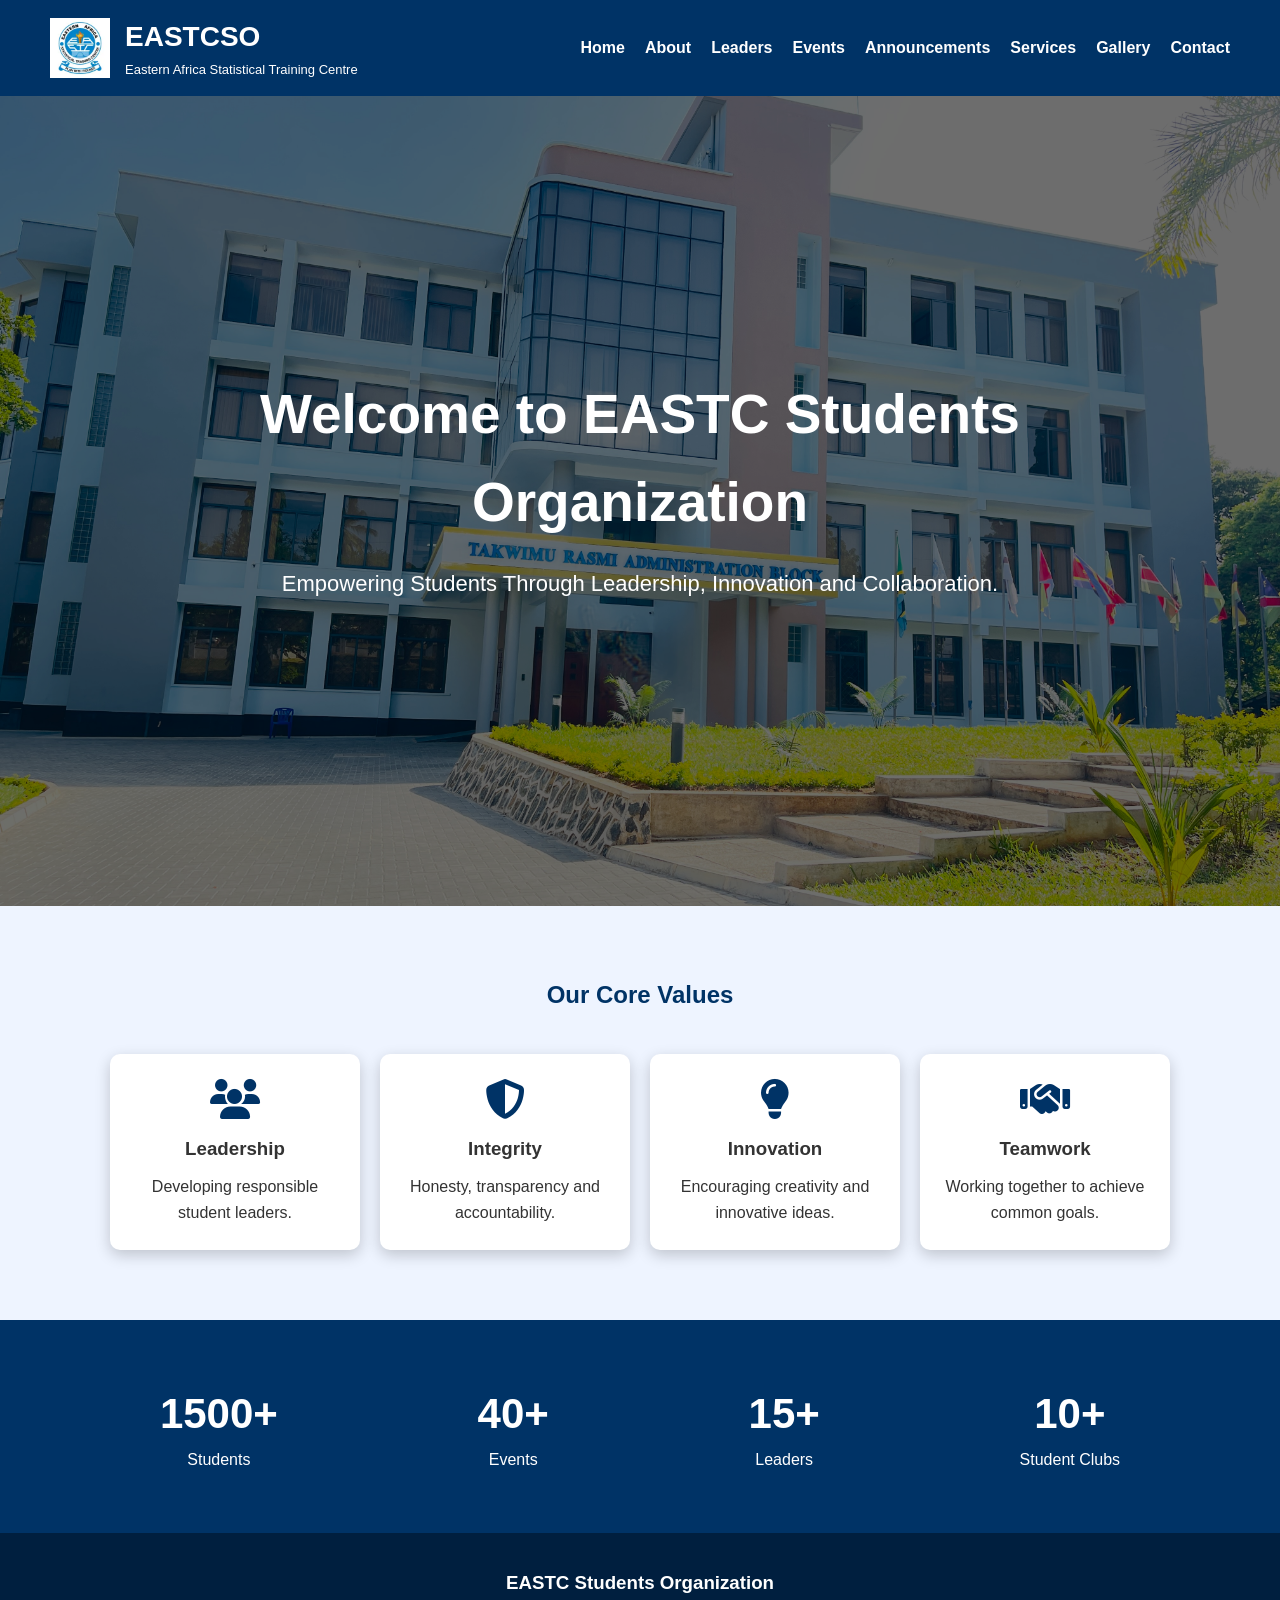
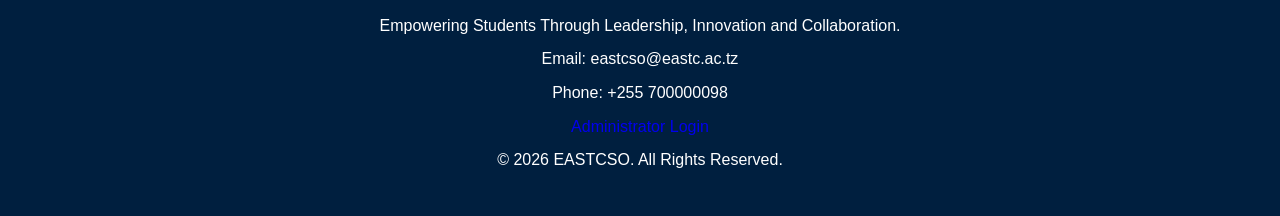
<file: index.html>
<!DOCTYPE html>
<html lang="en">
<head>

    <meta charset="UTF-8">
    <meta name="viewport" content="width=device-width, initial-scale=1.0">

    <title>EASTCSO | Home</title>

    <link rel="stylesheet" href="css/style.css">

    <link rel="stylesheet"
    href="https://cdnjs.cloudflare.com/ajax/libs/font-awesome/6.6.0/css/all.min.css">

</head>

<body>

<!--================== HEADER ==================-->

<header>

    <div class="logo">

        <img src="images/logo.webp" alt="EASTC Logo">

        <div class="logo-text">

            <h2>EASTCSO</h2>

            <p>Eastern Africa Statistical Training Centre</p>

        </div>

    </div>

    <nav>

        <ul>

        <li><a href="index.html">Home</a></li>

        <li><a href="about.html">About</a></li>

        <li><a href="leaders.html">Leaders</a></li>

        <li><a href="events.html">Events</a></li>

        <li><a href="announcements.html">Announcements</a></li>

        <li><a href="services.html">Services</a></li>

        <li><a href="gallery.html">Gallery</a></li>

        <li><a href="contact.html">Contact</a></li>

        </ul>

    </nav>

</header>

<!--================== HERO SECTION ==================-->

<section class="hero">

    <div class="overlay">

        <div class="hero-content">

            <h1>Welcome to EASTC Students Organization</h1>

            <p>

                Empowering Students Through Leadership,
                Innovation and Collaboration.

            </p>



        </div>

    </div>

</section>







<!--================== CORE VALUES ==================-->

<section class="values">

    <h2>Our Core Values</h2>

    <div class="value-container">

        <div class="card">

            <i class="fa-solid fa-users"></i>

            <h3>Leadership</h3>

            <p>Developing responsible student leaders.</p>

        </div>

        <div class="card">

            <i class="fa-solid fa-shield-halved"></i>

            <h3>Integrity</h3>

            <p>Honesty, transparency and accountability.</p>

        </div>

        <div class="card">

            <i class="fa-solid fa-lightbulb"></i>

            <h3>Innovation</h3>

            <p>Encouraging creativity and innovative ideas.</p>

        </div>

        <div class="card">

            <i class="fa-solid fa-handshake"></i>

            <h3>Teamwork</h3>

            <p>Working together to achieve common goals.</p>

        </div>

    </div>

</section>

<!--================== STATISTICS ==================-->

<section class="stats">

    <div class="stat">

        <h2>1500+</h2>

        <p>Students</p>

    </div>

    <div class="stat">

        <h2>40+</h2>

        <p>Events</p>

    </div>

    <div class="stat">

        <h2>15+</h2>

        <p>Leaders</p>

    </div>

    <div class="stat">

        <h2>10+</h2>

        <p>Student Clubs</p>

    </div>

</section>

<!--================== FOOTER ==================-->

<footer>

    <h3>EASTC Students Organization</h3>

    <p>

        Empowering Students Through Leadership,
        Innovation and Collaboration.

    </p>

    <p>

        Email:
        eastcso@eastc.ac.tz

    </p>

    <p>

        Phone:
        +255 700000098

    </p>

<p>

    <a href="login.html" class="admin-link">

        Administrator Login

    </a>

</p>

<p>

    &copy; 2026 EASTCSO.
    All Rights Reserved.

</p>

</footer>

</body>
</html>
</file>
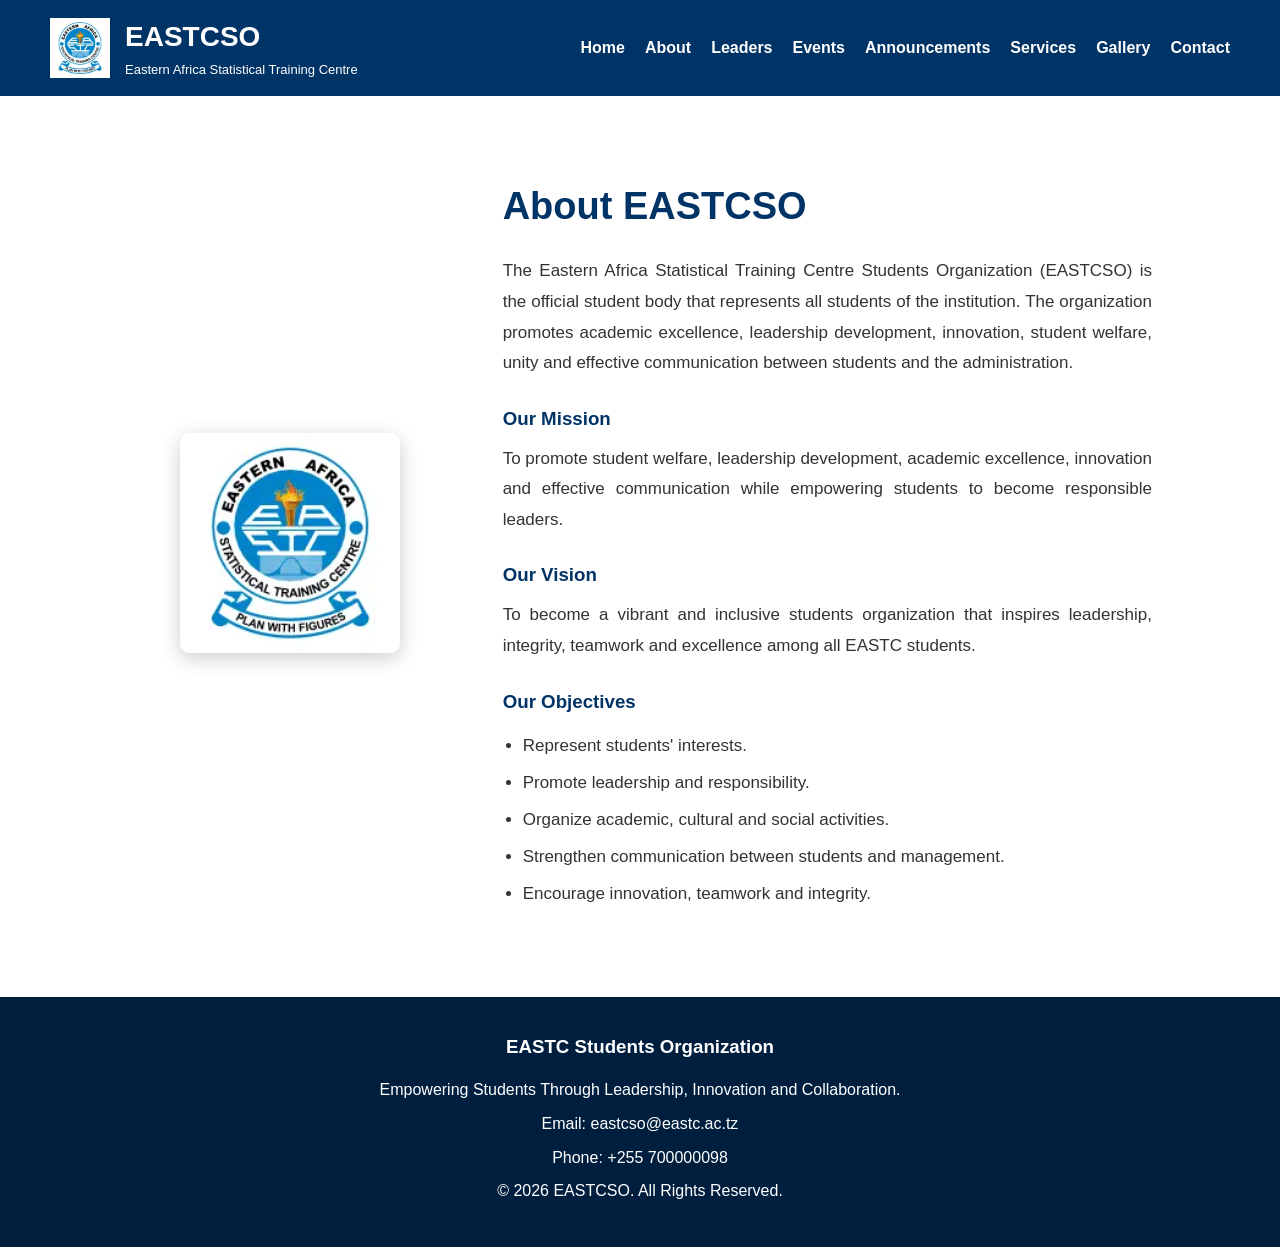
<file: about.html>
<!DOCTYPE html>
<html lang="en">
<head>

    <meta charset="UTF-8">
    <meta name="viewport" content="width=device-width, initial-scale=1.0">

    <title>EASTCSO | Home</title>

    <link rel="stylesheet" href="css/style.css">

    <link rel="stylesheet"
    href="https://cdnjs.cloudflare.com/ajax/libs/font-awesome/6.6.0/css/all.min.css">

<header>

    <div class="logo">

        <img src="images/logo.webp" alt="EASTC Logo">

        <div class="logo-text">

            <h2>EASTCSO</h2>

            <p>Eastern Africa Statistical Training Centre</p>

        </div>

    </div>

   

    <nav class="navbar">

        <ul>

            <li><a href="index.html">Home</a></li>

            <li><a href="about.html">About</a></li>

            <li><a href="leaders.html">Leaders</a></li>

            <li><a href="events.html">Events</a></li>

            <li><a href="announcements.html">Announcements</a></li>

            <li><a href="services.html">Services</a></li>

            <li><a href="gallery.html">Gallery</a></li>

            <li><a href="contact.html">Contact</a></li>

        </ul>

    </nav>

</header>


<!--================== ABOUT ==================-->



<section class="about" id="about">

    <div class="about-container">

        <div class="about-image">

            <img src="images/logo.webp" alt="EASTCSO Logo">

        </div>

        <div class="about-content">

            <h2>About EASTCSO</h2>

            <p>
                The Eastern Africa Statistical Training Centre Students Organization
                (EASTCSO) is the official student body that represents all students
                of the institution. The organization promotes academic excellence,
                leadership development, innovation, student welfare, unity and
                effective communication between students and the administration.
            </p>

            <h3>Our Mission</h3>

            <p>
                To promote student welfare, leadership development, academic
                excellence, innovation and effective communication while empowering
                students to become responsible leaders.
            </p>

            <h3>Our Vision</h3>

            <p>
                To become a vibrant and inclusive students organization that inspires
                leadership, integrity, teamwork and excellence among all EASTC
                students.
            </p>

            <h3>Our Objectives</h3>

            <ul>

                <li>Represent students' interests.</li>

                <li>Promote leadership and responsibility.</li>

                <li>Organize academic, cultural and social activities.</li>

                <li>Strengthen communication between students and management.</li>

                <li>Encourage innovation, teamwork and integrity.</li>

            </ul>

        </div>

    </div>

</section>






<!--================== FOOTER ==================-->

<footer>

    <h3>EASTC Students Organization</h3>

    <p>

        Empowering Students Through Leadership,
        Innovation and Collaboration.

    </p>

    <p>

        Email:
        eastcso@eastc.ac.tz

    </p>

    <p>

        Phone:
        +255 700000098

    </p>

    <p>

        &copy; 2026 EASTCSO.
        All Rights Reserved.

    </p>

</footer>

</body>
</html>
</file>
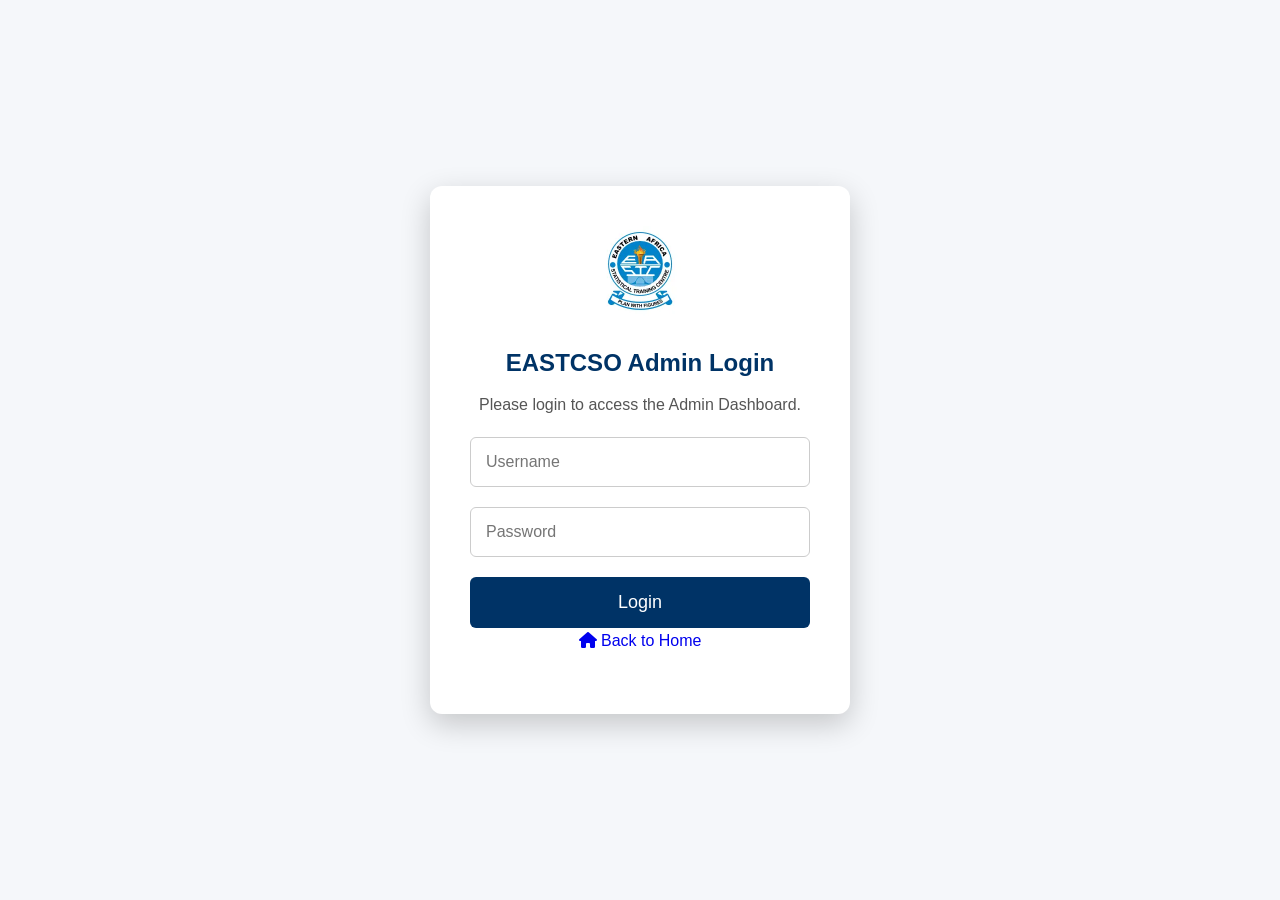
<file: admin.html>
<!DOCTYPE html>
<html lang="en">

<head>

    <meta charset="UTF-8">

    <meta name="viewport" content="width=device-width, initial-scale=1.0">

    <title>EASTCSO Admin Dashboard</title>

    <link rel="stylesheet" href="css/style.css">

    <link rel="stylesheet"
    href="https://cdnjs.cloudflare.com/ajax/libs/font-awesome/6.6.0/css/all.min.css">

</head>

<body>

<div class="admin-container">

    <!-- SIDEBAR -->

    <aside class="sidebar">

        <div class="admin-logo">

            <img src="images/logo.webp" alt="Logo">

            <h2>EASTCSO</h2>

            <p>Admin Dashboard</p>

        </div>

        <ul>

            <li>

                <a href="#" id="dashboardBtn">

                    <i class="fa-solid fa-house"></i>

                    Dashboard

                </a>

            </li>

            <li>

                <a href="#" id="eventsBtn">

                    <i class="fa-solid fa-calendar-days"></i>

                    Manage Events

                </a>

            </li>

            <li>

                <a href="#" id="announcementBtn">

                    <i class="fa-solid fa-bullhorn"></i>

                    Manage Announcements

                </a>

            </li>

            <li>

                <a href="index.html">

                    <i class="fa-solid fa-globe"></i>

                    View Website

                </a>

            </li>

            <li>

                <a href="login.html" id="logoutBtn">

                    <i class="fa-solid fa-right-from-bracket"></i>

                    Logout

                </a>

            </li>

        </ul>

    </aside>

    <!-- MAIN CONTENT -->

    <main class="admin-content">

        <!-- DASHBOARD -->

        <section id="dashboardSection">

            <h1>Welcome Administrator</h1>

            <p>

                Welcome to the EASTCSO Administration Panel.

            </p>

            <p>

                Use the menu on the left to manage Events and Announcements.

            </p>

        </section>

        <!-- EVENTS -->

        <section id="eventsSection" style="display:none;">

            <h2>Manage Events</h2>

            <form id="eventForm">

                <input
                    type="text"
                    id="eventTitle"
                    placeholder="Event Title"
                >

                <input
                    type="date"
                    id="eventDate"
                >

                <textarea
                    id="eventDescription"
                    placeholder="Event Description"
                ></textarea>

                <button type="submit">

                    Save Event

                </button>

            </form>

            <hr><br>

            <div id="eventList">

            </div>

        </section>

        <!-- ANNOUNCEMENTS -->
<section id="announcementSection" style="display:none;">

    <h2>Manage Announcements</h2>

    <form id="announcementForm">

        <input
            type="text"
            id="announcementTitle"
            placeholder="Announcement Title"
        >

        <input
            type="date"
            id="announcementDate"
        >

        <textarea
            id="announcementDescription"
            placeholder="Announcement"
        ></textarea>

        <button type="submit">

            Save Announcement

        </button>

    </form>

    <hr><br>

    <div id="announcementList"></div>

</section>

    </main>

</div>

<script src="js/scripts.js"></script>

</body>

</html>
</file>
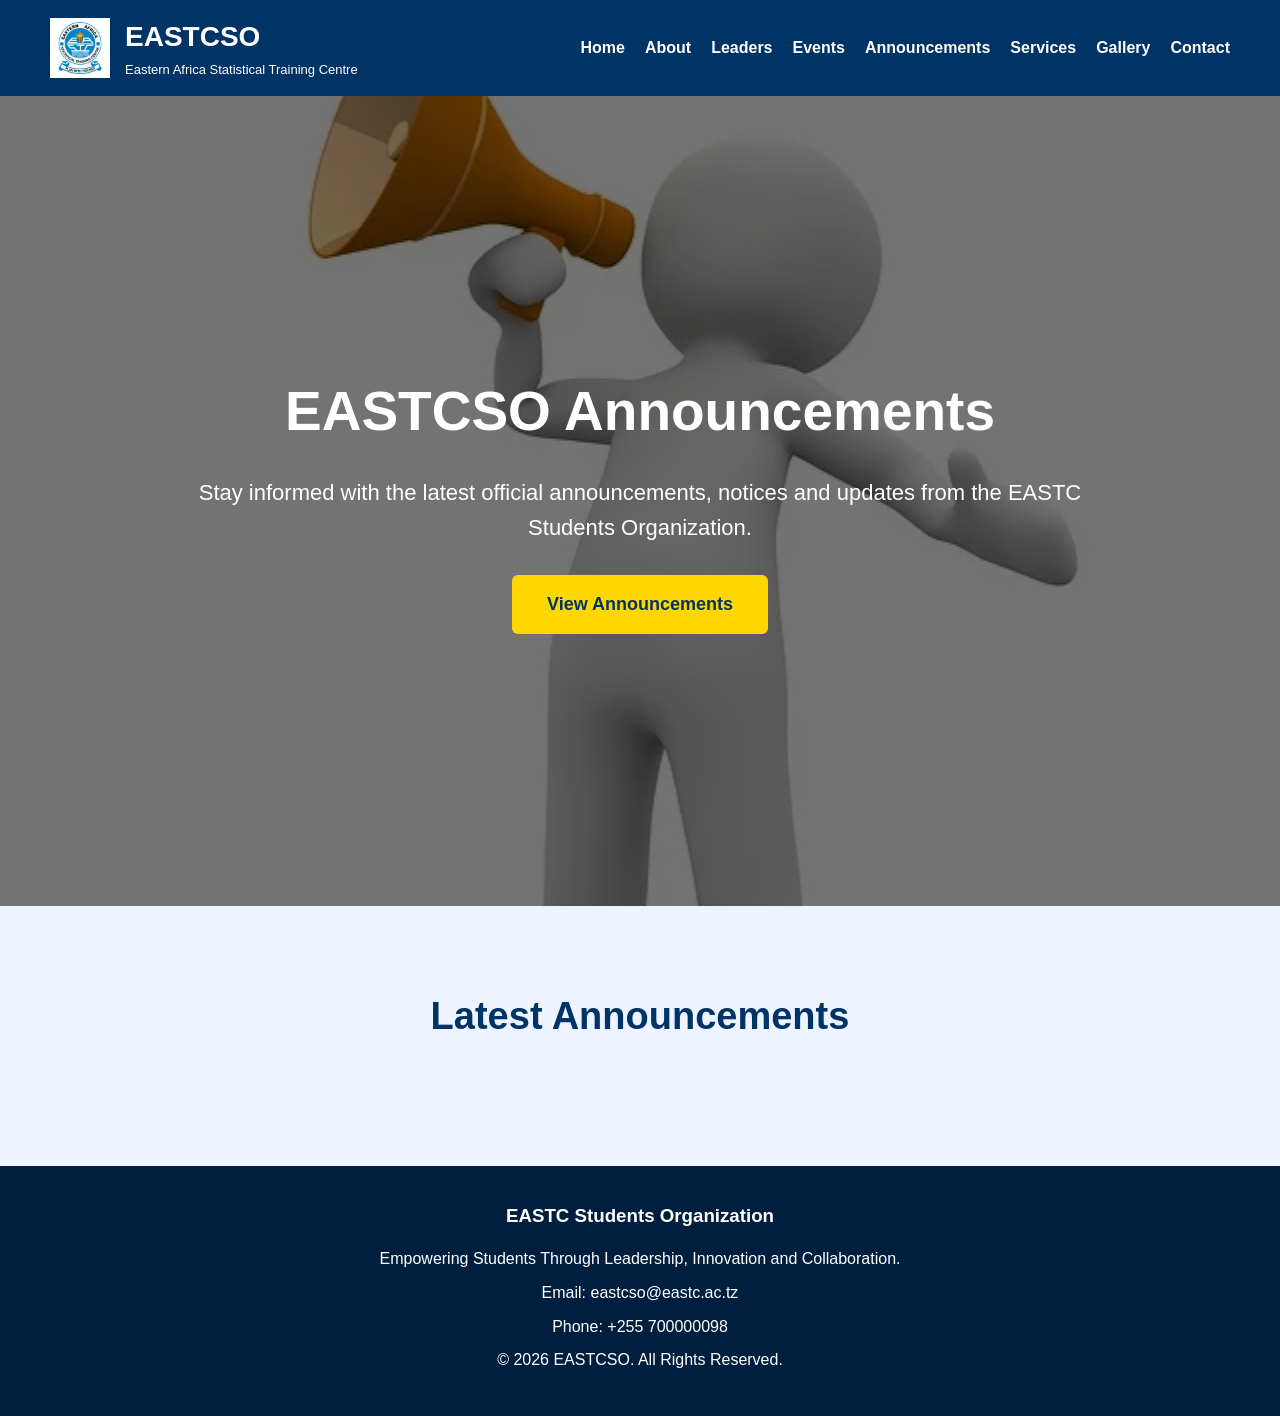
<file: announcements.html>
<!DOCTYPE html>
<html lang="en">
<head>

    <meta charset="UTF-8">
    <meta name="viewport" content="width=device-width, initial-scale=1.0">

    <title>EASTCSO | Home</title>

    <link rel="stylesheet" href="css/style.css">

    <link rel="stylesheet"
    href="https://cdnjs.cloudflare.com/ajax/libs/font-awesome/6.6.0/css/all.min.css">

</head>

<body>

<!--================== HEADER ==================-->

<header>

    <div class="logo">

        <img src="images/logo.webp" alt="EASTC Logo">

        <div class="logo-text">

            <h2>EASTCSO</h2>

            <p>Eastern Africa Statistical Training Centre</p>

        </div>

    </div>

    <nav>

        <ul>

            <li><a href="index.html">Home</a></li>

            <li><a href="about.html">About</a></li>

            <li><a href="leaders.html">Leaders</a></li>

            <li><a href="events.html">Events</a></li>

            <li><a href="announcements">Announcements</a></li>

            <li><a href="services.html">Services</a></li>

            <li><a href="gallery.html">Gallery</a></li>

            <li><a href="contact.html">Contact</a></li>

        </ul>

    </nav>

</header>

<!--================== HERO SECTION ==================-->

<section class="hero announcements-hero">

    <div class="overlay">

        <div class="hero-content">

            <h1>EASTCSO Announcements</h1>

            <p>

                Stay informed with the latest official announcements,
                notices and updates from the EASTC Students Organization.

            </p>

            <a href="#announcement-list" class="btn">

                View Announcements

            </a>

        </div>

    </div>

</section>

<!--================== ANNOUNCEMENTS ==================-->

<section class="announcements" id="announcement-list">

<h2>Latest Announcements</h2>

<div
class="announcement-container"
id="announcementContainer">

</div>

</section>




<!--================== FOOTER ==================-->

<footer>

    <h3>EASTC Students Organization</h3>

    <p>

        Empowering Students Through Leadership,
        Innovation and Collaboration.

    </p>

    <p>

        Email:
        eastcso@eastc.ac.tz

    </p>

    <p>

        Phone:
        +255 700000098

    </p>

    <p>

        &copy; 2026 EASTCSO.
        All Rights Reserved.

    </p>

</footer>
<script src="js/scripts.js"></script>
</body>
</html>
</file>
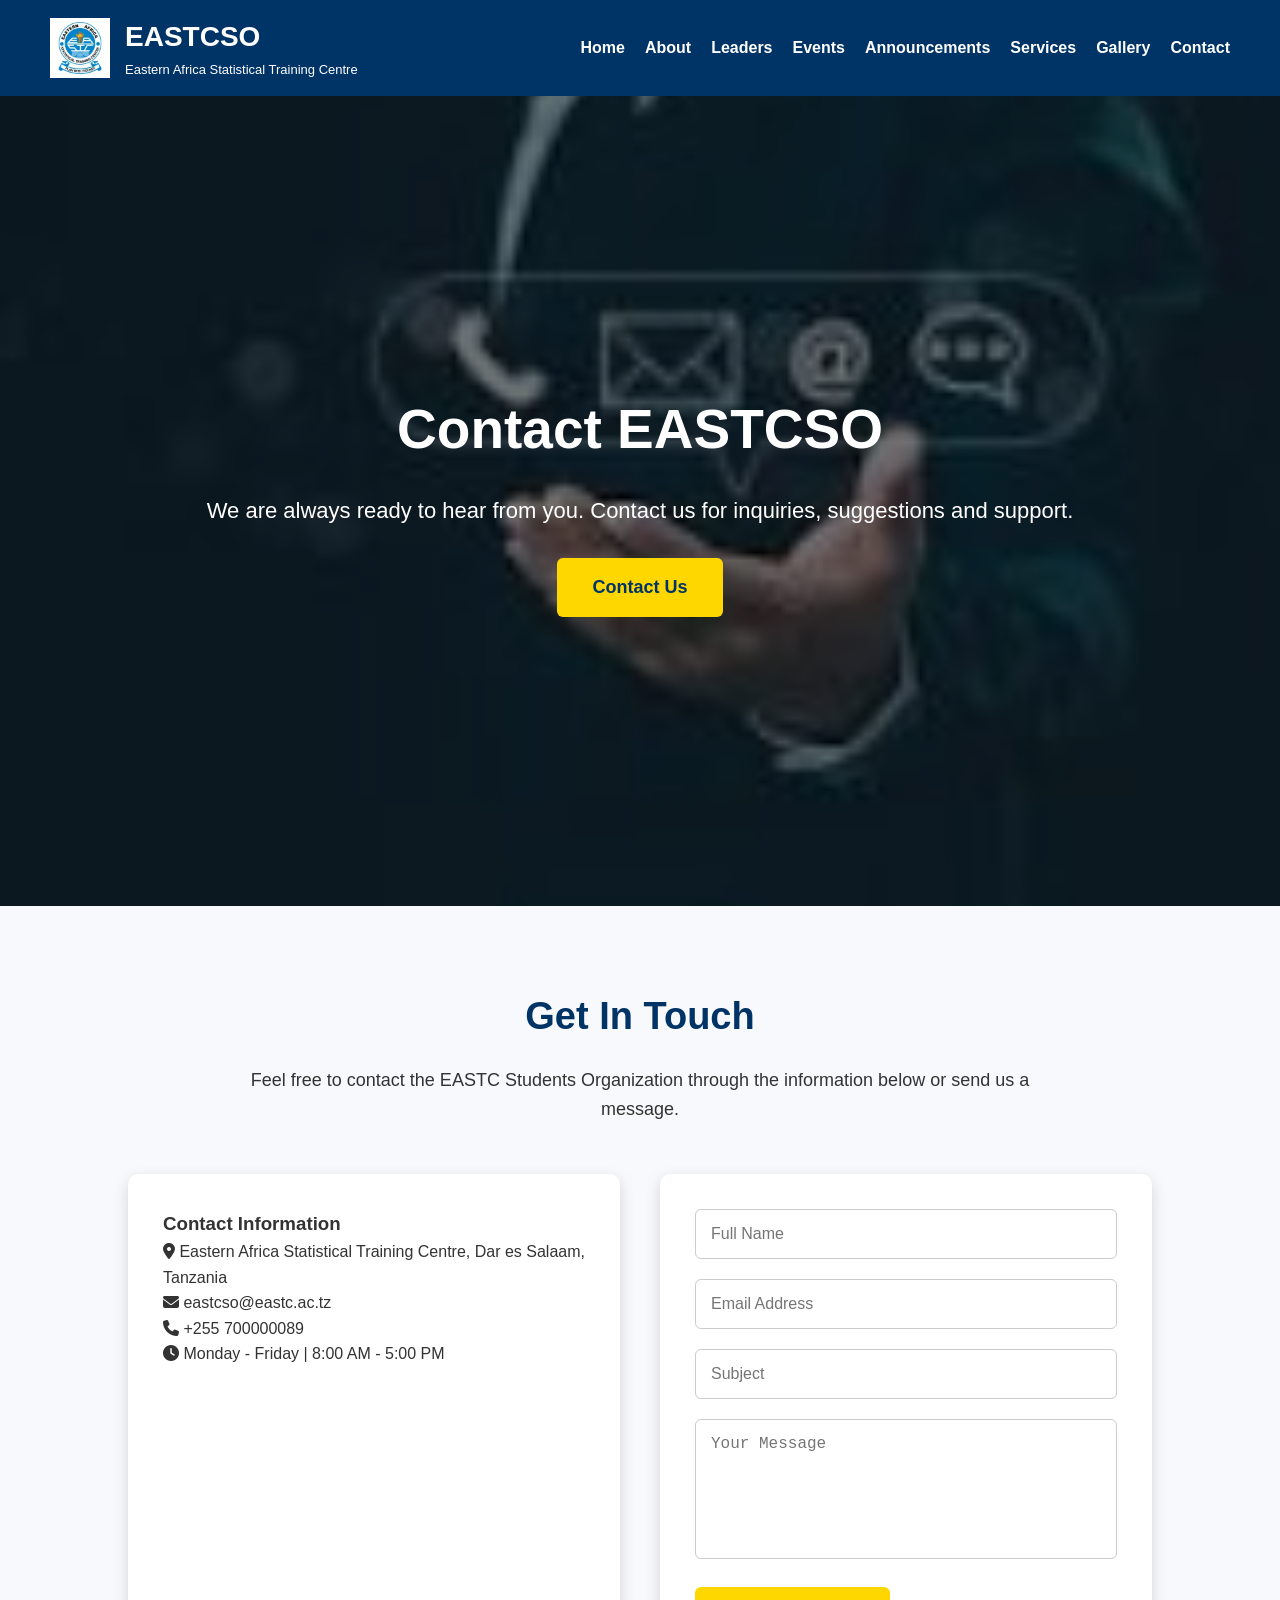
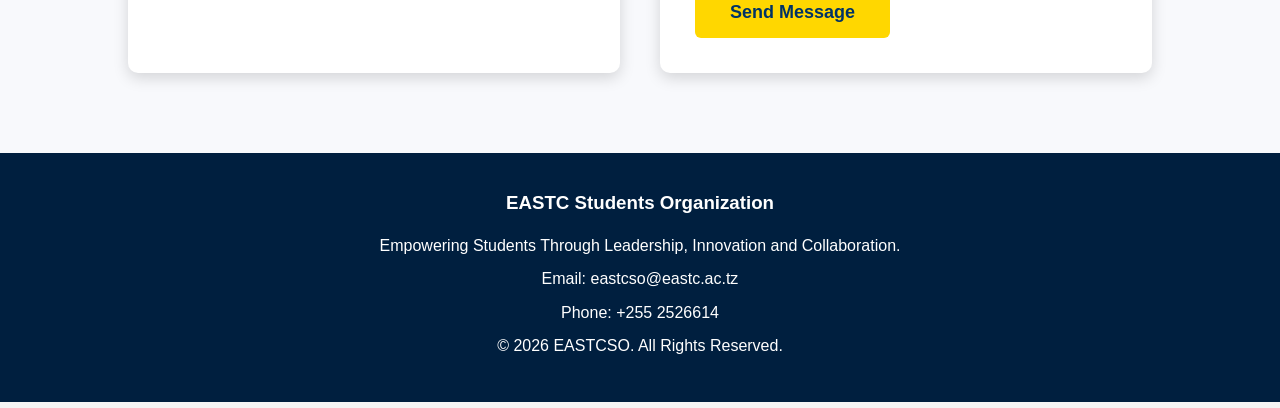
<file: contact.html>
<!DOCTYPE html>
<html lang="en">
<head>

    <meta charset="UTF-8">
    <meta name="viewport" content="width=device-width, initial-scale=1.0">

    <title>EASTCSO | Contact</title>

    <link rel="stylesheet" href="css/style.css">

    <link rel="stylesheet"
    href="https://cdnjs.cloudflare.com/ajax/libs/font-awesome/6.6.0/css/all.min.css">

</head>

<body>

<!--================== HEADER ==================-->

<header>

    <div class="logo">

        <img src="images/logo.webp" alt="EASTC Logo">

        <div class="logo-text">

            <h2>EASTCSO</h2>

            <p>Eastern Africa Statistical Training Centre</p>

        </div>

    </div>

    <nav>

        <ul>

            <li><a href="index.html">Home</a></li>

            <li><a href="about.html">About</a></li>

            <li><a href="leaders.html">Leaders</a></li>

            <li><a href="events.html">Events</a></li>

            <li><a href="announcements.html">Announcements</a></li>

            <li><a href="services.html">Services</a></li>

            <li><a href="gallery.html">Gallery</a></li>

            <li><a href="contact.html">Contact</a></li>

        </ul>

    </nav>

</header>

<!--================== HERO SECTION ==================-->

<section class="hero contact-hero">

    <div class="overlay">

        <div class="hero-content">

            <h1>Contact EASTCSO</h1>

            <p>

                We are always ready to hear from you.
                Contact us for inquiries, suggestions and support.

            </p>

            <a href="#contact-section" class="btn">

                Contact Us

            </a>

        </div>

    </div>

</section>

<!--================== CONTACT SECTION ==================-->

<section class="contact" id="contact-section">

    <h2>Get In Touch</h2>

    <p class="contact-intro">

        Feel free to contact the EASTC Students Organization
        through the information below or send us a message.

    </p>

    <div class="contact-container">

        <!-- Contact Information -->

        <div class="contact-info">

            <h3>Contact Information</h3>

            <p><i class="fa-solid fa-location-dot"></i>
            Eastern Africa Statistical Training Centre,
            Dar es Salaam, Tanzania</p>

            <p><i class="fa-solid fa-envelope"></i>
            eastcso@eastc.ac.tz</p>

            <p><i class="fa-solid fa-phone"></i>
            +255 700000089</p>

            <p><i class="fa-solid fa-clock"></i>
            Monday - Friday | 8:00 AM - 5:00 PM</p>

        </div>

        <!-- Contact Form -->

        <div class="contact-form">

            <form id="contactForm">

                <input type="text" placeholder="Full Name" required>

                <input type="email" placeholder="Email Address" required>

                <input type="text" placeholder="Subject" required>

                <textarea rows="6" placeholder="Your Message" required></textarea>

                <button type="submit" class="btn">

                    Send Message
    

                </button>
            <p id="successMessage" style="display:none; color:green; font-weight:bold;">
    ✅ Message sent successfully. Thank you for contacting EASTCSO.
</p>
            </form>

        </div>

    </div>

</section>

<!--================== FOOTER ==================-->

<footer>

    <h3>EASTC Students Organization</h3>

    <p>
        Empowering Students Through Leadership,
        Innovation and Collaboration.
    </p>

    <p>Email: eastcso@eastc.ac.tz</p>

    <p>Phone: +255 2526614</p>

    <p>&copy; 2026 EASTCSO. All Rights Reserved.</p>

</footer>
<script src="js/scripts.js"></script>
</body>
</html>
</file>
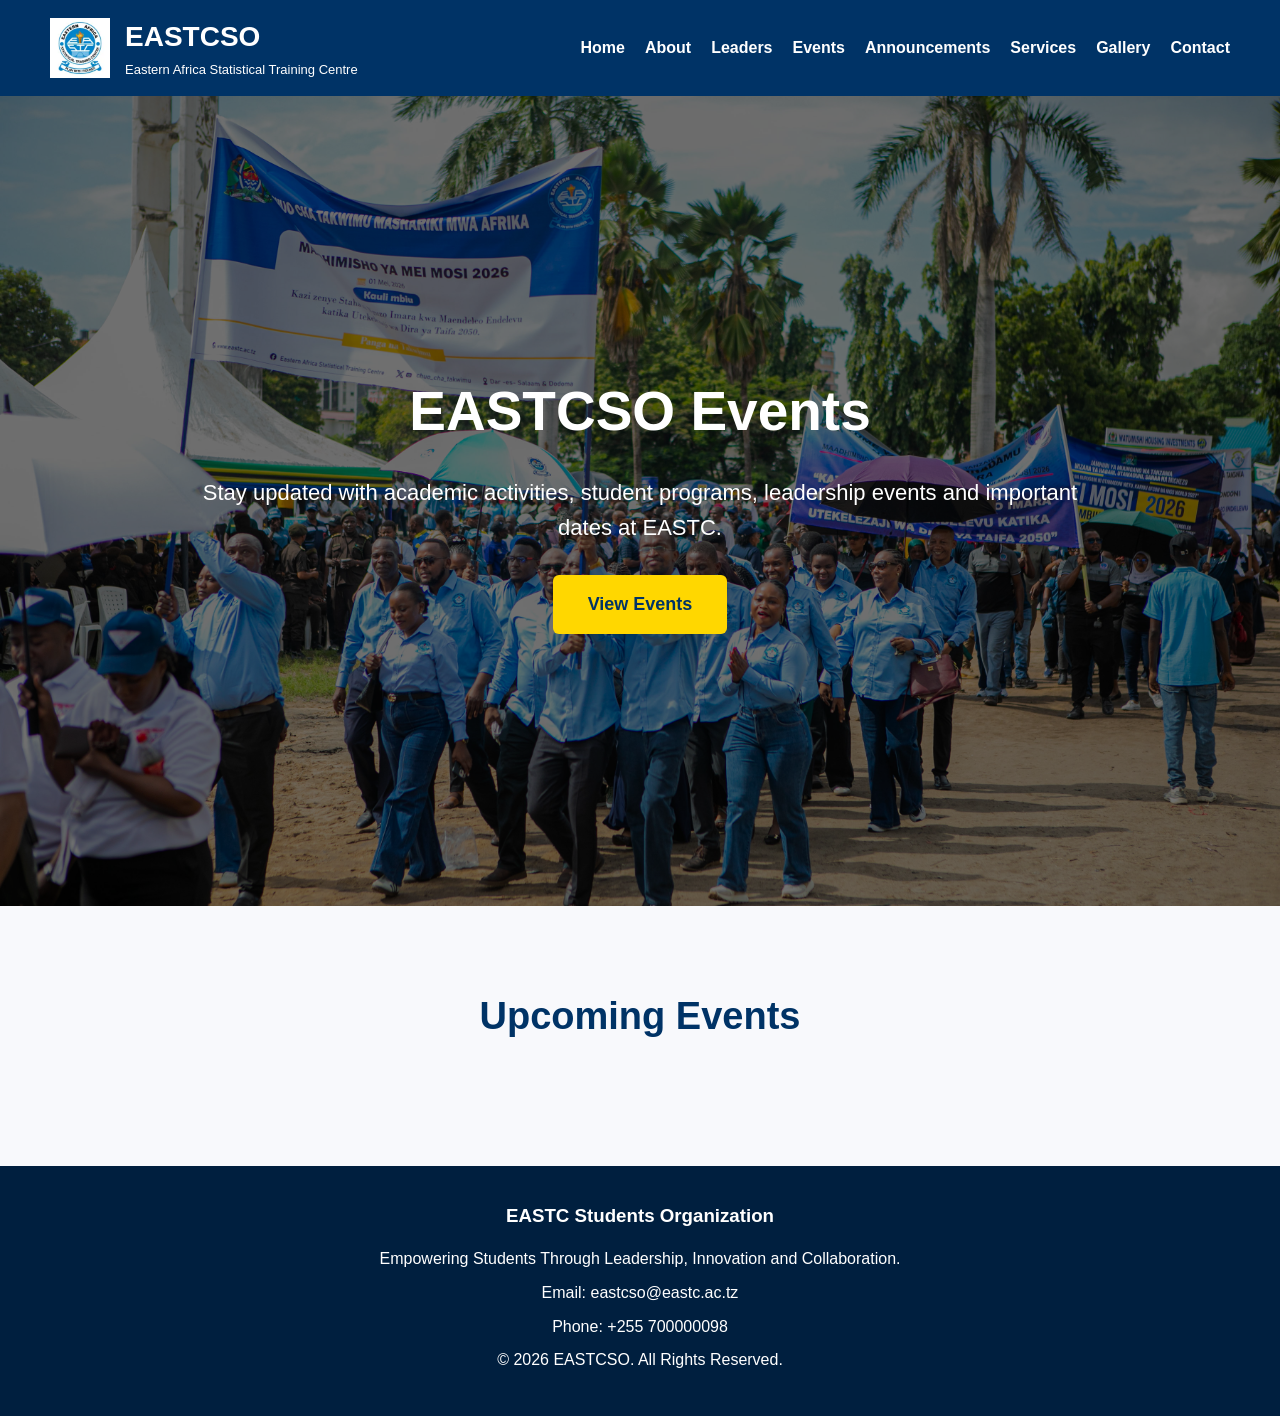
<file: events.html>
<!DOCTYPE html>
<html lang="en">
<head>

    <meta charset="UTF-8">
    <meta name="viewport" content="width=device-width, initial-scale=1.0">

    <title>EASTCSO | Home</title>

    <link rel="stylesheet" href="css/style.css">

    <link rel="stylesheet"
    href="https://cdnjs.cloudflare.com/ajax/libs/font-awesome/6.6.0/css/all.min.css">

</head>

<body>

<!--================== HEADER ==================-->

<header>

    <div class="logo">

        <img src="images/logo.webp" alt="EASTC Logo">

        <div class="logo-text">

            <h2>EASTCSO</h2>

            <p>Eastern Africa Statistical Training Centre</p>

        </div>

    </div>

<nav>

    <ul>

        <li><a href="index.html">Home</a></li>

        <li><a href="about.html">About</a></li>

        <li><a href="leaders.html">Leaders</a></li>

        <li><a href="events.html">Events</a></li>

        <li><a href="announcements.html">Announcements</a></li>

        <li><a href="services.html">Services</a></li>

        <li><a href="gallery.html">Gallery</a></li>

        <li><a href="contact.html">Contact</a></li>

    </ul>

</nav>

</header>

<!--================== HERO SECTION ==================-->

<section class="events-hero">

    <div class="overlay">

        <div class="hero-content">

            <h1>EASTCSO Events</h1>

            <p>

                Stay updated with academic activities, student programs,
                leadership events and important dates at EASTC.

            </p>

            <a href="#events-list" class="btn">

                View Events

            </a>

        </div>

    </div>

</section>

<!--================== EVENTS ==================-->

<section class="events" id="events-list">

<h2>Upcoming Events</h2>

<div class="events-container" id="eventsContainer">

</div>

</section>

<!--================== FOOTER ==================-->

<footer>

    <h3>EASTC Students Organization</h3>

    <p>

        Empowering Students Through Leadership,
        Innovation and Collaboration.

    </p>

    <p>

        Email:
        eastcso@eastc.ac.tz

    </p>

    <p>

        Phone:
        +255 700000098

    </p>

    <p>

        &copy; 2026 EASTCSO.
        All Rights Reserved.

    </p>

</footer>

<script src="js/scripts.js"></script>

</body>
</html>
</file>
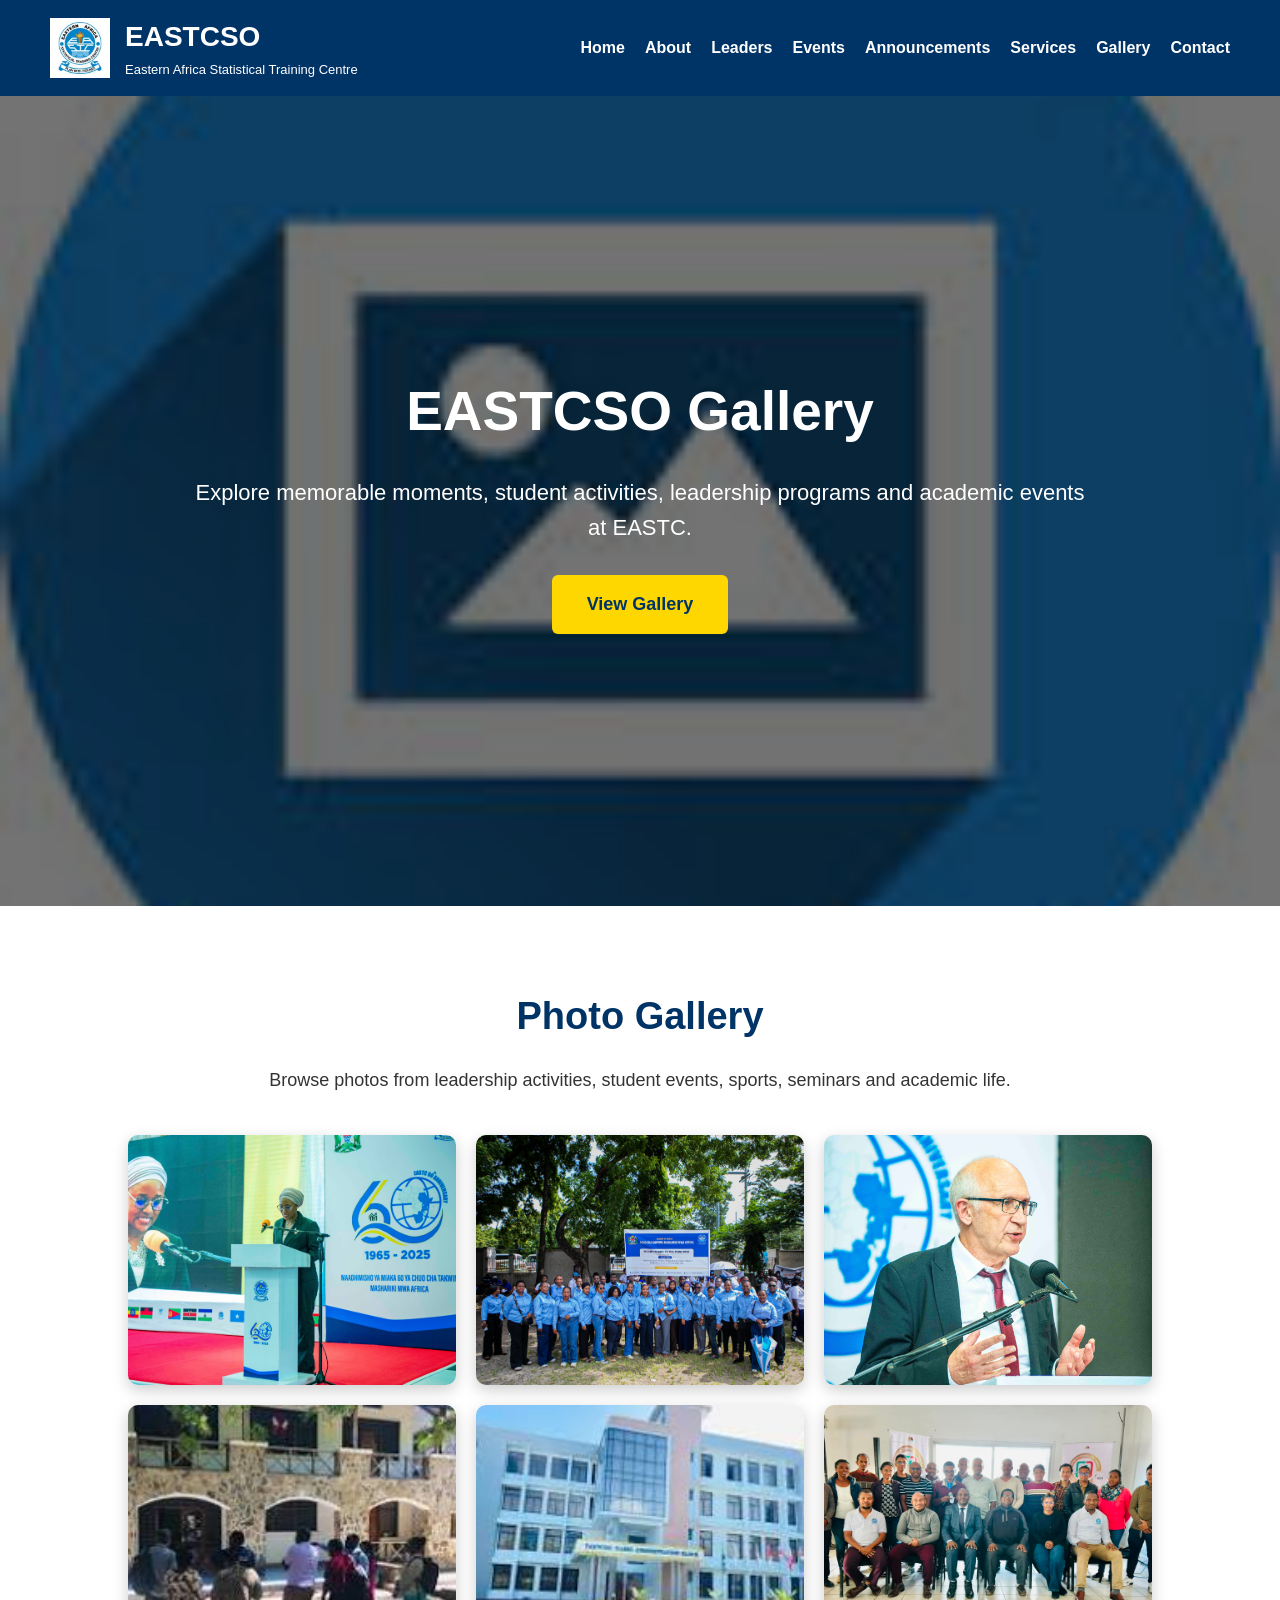
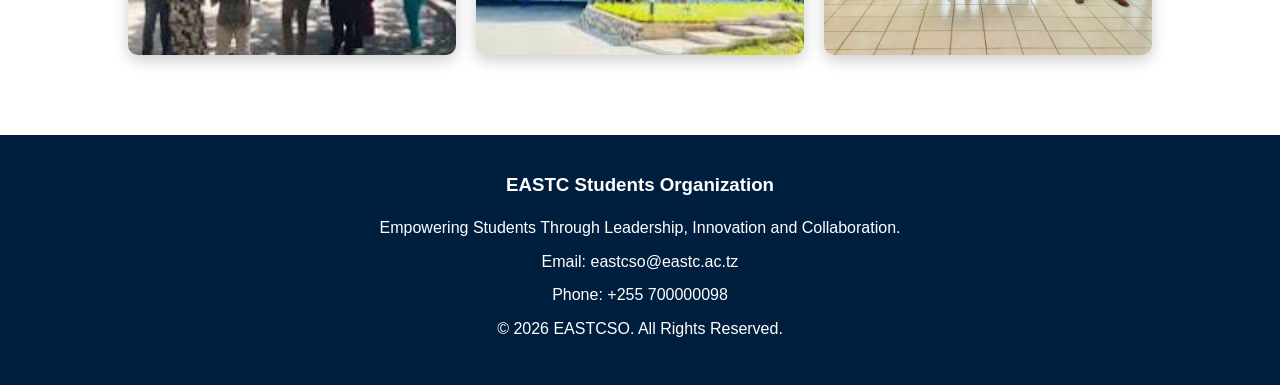
<file: gallery.html>
<!DOCTYPE html>
<html lang="en">
<head>

    <meta charset="UTF-8">
    <meta name="viewport" content="width=device-width, initial-scale=1.0">

    <title>EASTCSO | Home</title>

    <link rel="stylesheet" href="css/style.css">

    <link rel="stylesheet"
    href="https://cdnjs.cloudflare.com/ajax/libs/font-awesome/6.6.0/css/all.min.css">

</head>

<body>

<!--================== HEADER ==================-->

<header>

    <div class="logo">

        <img src="images/logo.webp" alt="EASTC Logo">

        <div class="logo-text">

            <h2>EASTCSO</h2>

            <p>Eastern Africa Statistical Training Centre</p>

        </div>

    </div>

    <nav>

        <ul>

        <li><a href="index.html">Home</a></li>

        <li><a href="about.html">About</a></li>

        <li><a href="leaders.html">Leaders</a></li>

        <li><a href="events.html">Events</a></li>

        <li><a href="announcements.html">Announcements</a></li>

        <li><a href="services.html">Services</a></li>

        <li><a href="gallery.html">Gallery</a></li>

        <li><a href="contact.html">Contact</a></li>

        </ul>

    </nav>

</header>

<!--================== HERO SECTION ==================-->

<section class="hero gallery-hero">

    <div class="overlay">

        <div class="hero-content">

            <h1>EASTCSO Gallery</h1>

            <p>

                Explore memorable moments, student activities,
                leadership programs and academic events at EASTC.

            </p>

            <a href="#gallery" class="btn">

                View Gallery

            </a>

        </div>

    </div>

</section>

<!--================== GALLERY ==================-->

<section class="gallery" id="gallery">

    <h2>Photo Gallery</h2>

    <p class="gallery-text">

        Browse photos from leadership activities,
        student events, sports, seminars and academic life.

    </p>

    <div class="gallery-container">

        <img src="images/pic1.jpg" alt="Gallery Image">

        <img src="images/pic2.jpg" alt="Gallery Image">

        <img src="images/pic3.jpg" alt="Gallery Image">

        <img src="images/pic4.jfif" alt="Gallery Image">

        <img src="images/pic5.jfif" alt="Gallery Image">

        <img src="images/pic6.jpeg" alt="Gallery Image">

    </div>

</section>

<!--================== FOOTER ==================-->

<footer>

    <h3>EASTC Students Organization</h3>

    <p>

        Empowering Students Through Leadership,
        Innovation and Collaboration.

    </p>

    <p>

        Email:
        eastcso@eastc.ac.tz

    </p>

    <p>

        Phone:
        +255 700000098

    </p>

    <p>

        &copy; 2026 EASTCSO.
        All Rights Reserved.

    </p>

</footer>

</body>
</html>
</file>
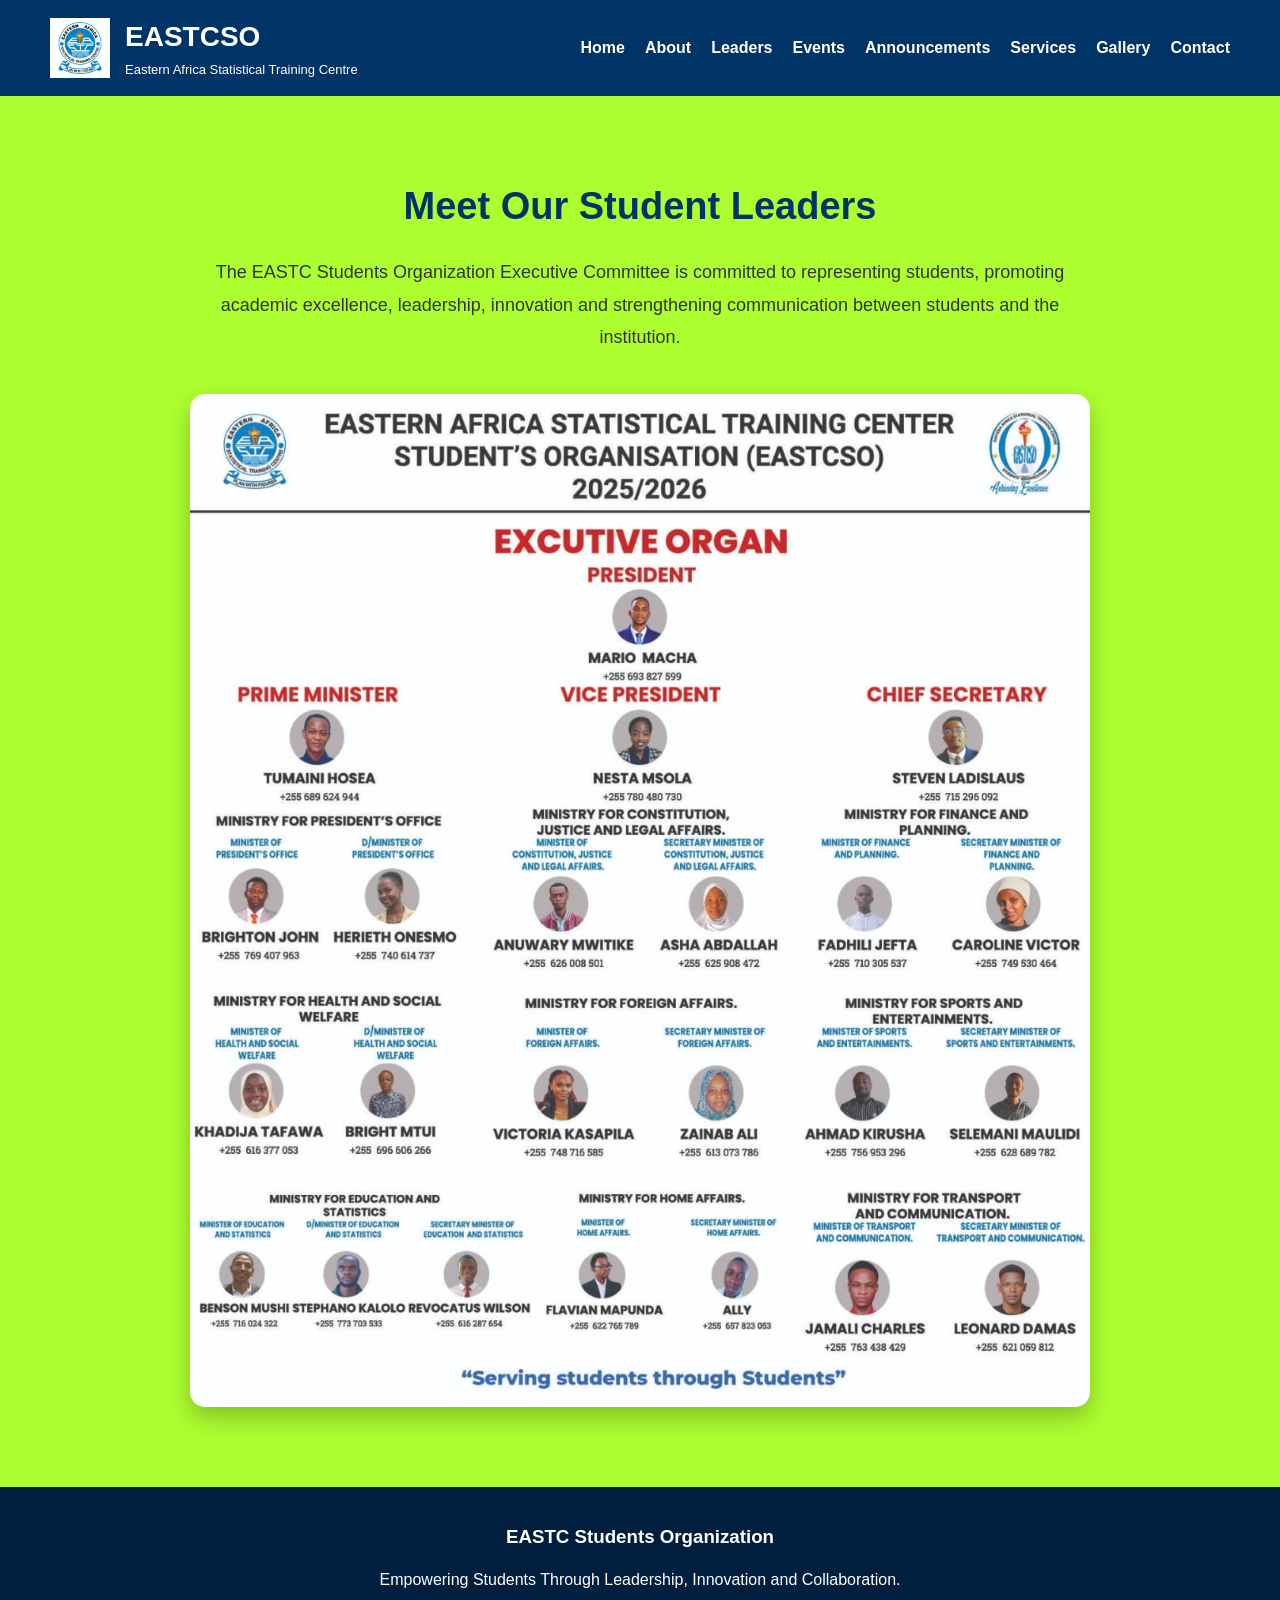
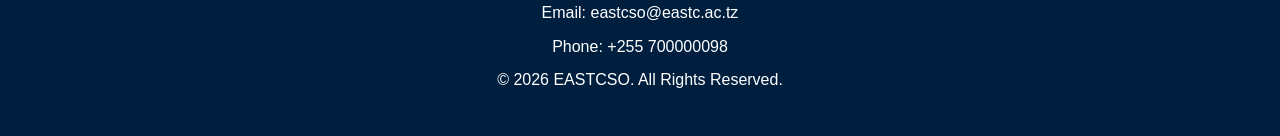
<file: leaders.html>
<!DOCTYPE html>
<html lang="en">
<head>

    <meta charset="UTF-8">
    <meta name="viewport" content="width=device-width, initial-scale=1.0">

    <title>EASTCSO | Home</title>

    <link rel="stylesheet" href="css/style.css">

    <link rel="stylesheet"
    href="https://cdnjs.cloudflare.com/ajax/libs/font-awesome/6.6.0/css/all.min.css">

</head>

<body>

<!--================== HEADER ==================-->

<header>

    <div class="logo">

        <img src="images/logo.webp" alt="EASTC Logo">

        <div class="logo-text">

            <h2>EASTCSO</h2>

            <p>Eastern Africa Statistical Training Centre</p>

        </div>

    </div>

    <nav>

        <ul>

        <li><a href="index.html">Home</a></li>

        <li><a href="about.html">About</a></li>

        <li><a href="leaders.html">Leaders</a></li>

        <li><a href="events.html">Events</a></li>

        <li><a href="announcements.html">Announcements</a></li>

        <li><a href="services.html">Services</a></li>

        <li><a href="gallery.html">Gallery</a></li>

        <li><a href="contact.html">Contact</a></li>

        </ul>

    </nav>

</header>






<!--================== LEADERSHIP SECTION ==================-->

<section class="leaders" id="leaders">

    <h2>Meet Our Student Leaders</h2>

    <p class="leader-intro">

        The EASTC Students Organization Executive Committee is committed to
        representing students, promoting academic excellence, leadership,
        innovation and strengthening communication between students and the
        institution.

    </p>

    <div class="leaders-container">

        <img src="images/leaders1.jfif" alt="EASTCSO Executive Leaders">

    </div>

</section>




<!--================== FOOTER ==================-->

<footer>

    <h3>EASTC Students Organization</h3>

    <p>

        Empowering Students Through Leadership,
        Innovation and Collaboration.

    </p>

    <p>

        Email:
        eastcso@eastc.ac.tz

    </p>

    <p>

        Phone:
        +255 700000098

    </p>

    <p>

        &copy; 2026 EASTCSO.
        All Rights Reserved.

    </p>

</footer>

</body>
</html>
</file>
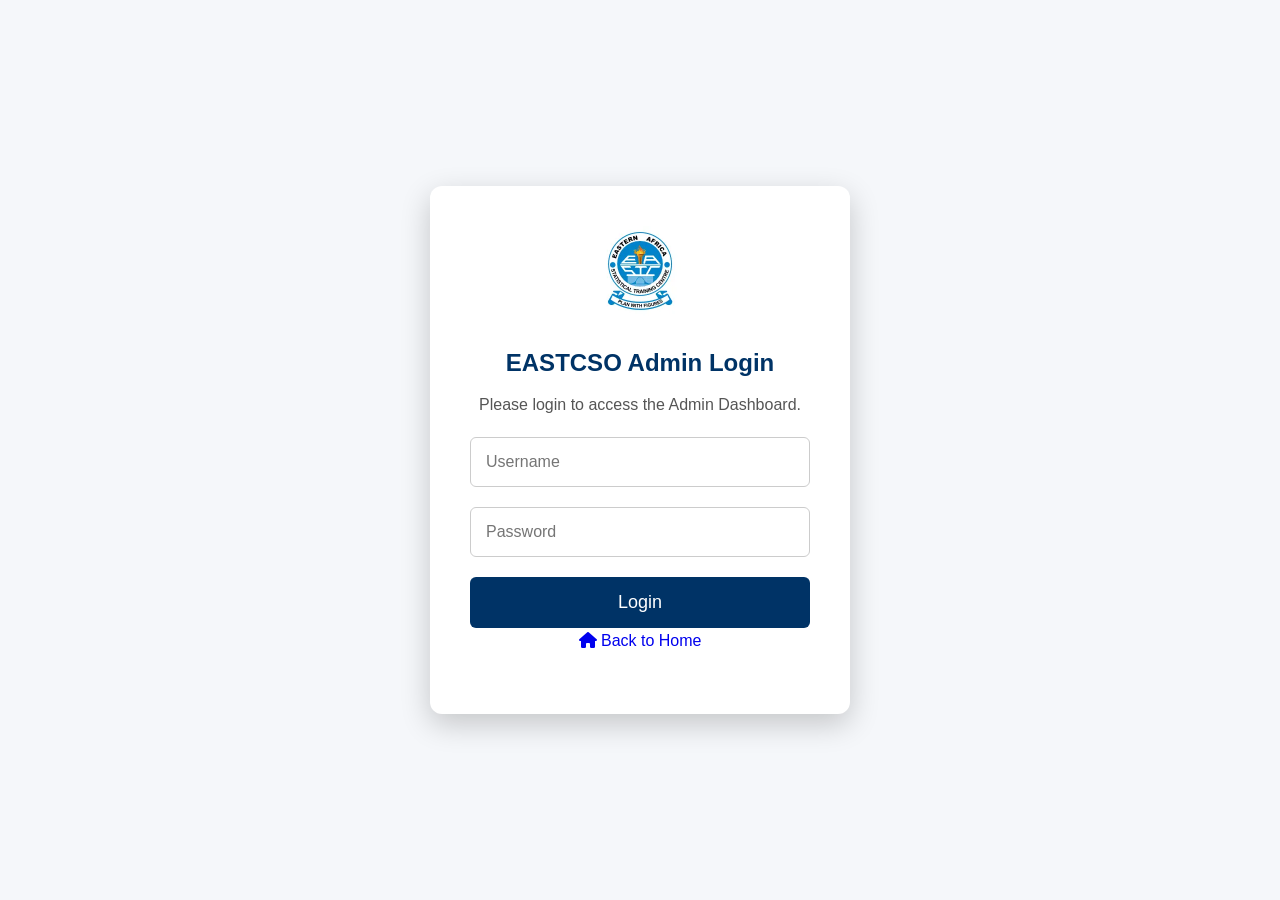
<file: login.html>
<!DOCTYPE html>
<html lang="en">
<head>

<meta charset="UTF-8">
<meta name="viewport" content="width=device-width, initial-scale=1.0">

<title>EASTCSO Admin Login</title>

<link rel="stylesheet" href="css/style.css">

<link rel="stylesheet"
href="https://cdnjs.cloudflare.com/ajax/libs/font-awesome/6.6.0/css/all.min.css">

</head>

<body>

<section class="login-page">

    <div class="login-box">

        <img src="images/logo.webp" alt="Logo">

        <h2>EASTCSO Admin Login</h2>

        <p>Please login to access the Admin Dashboard.</p>

        <form id="loginForm">

            <input
                type="text"
                id="username"
                placeholder="Username"
                required
            >

            <input
                type="password"
                id="password"
                placeholder="Password"
                required
            >

<button type="submit">

    Login

</button>

<a href="index.html" class="back-home">

    <i class="fa-solid fa-house"></i>

    Back to Home

</a>

        </form>

        <p id="message"></p>

    </div>

</section>

<script src="js/scripts.js"></script>

</body>
</html>
</file>
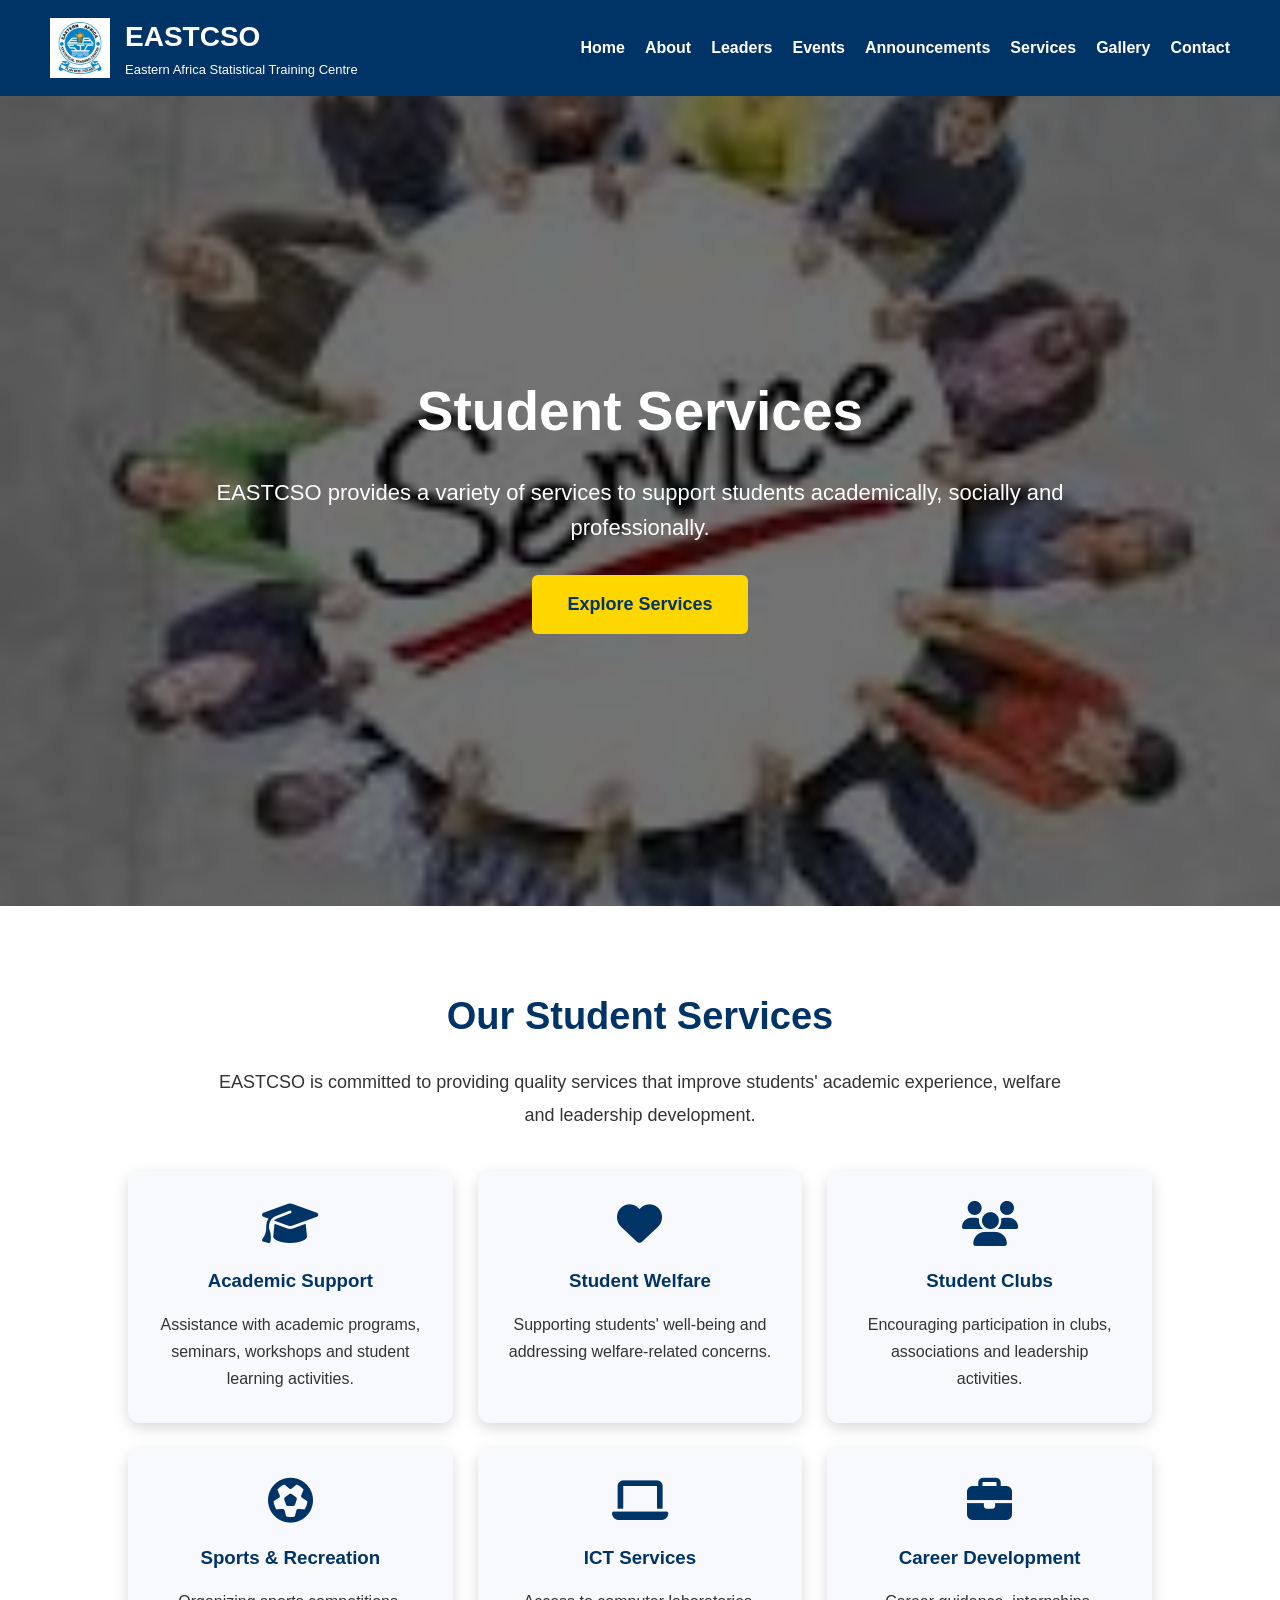
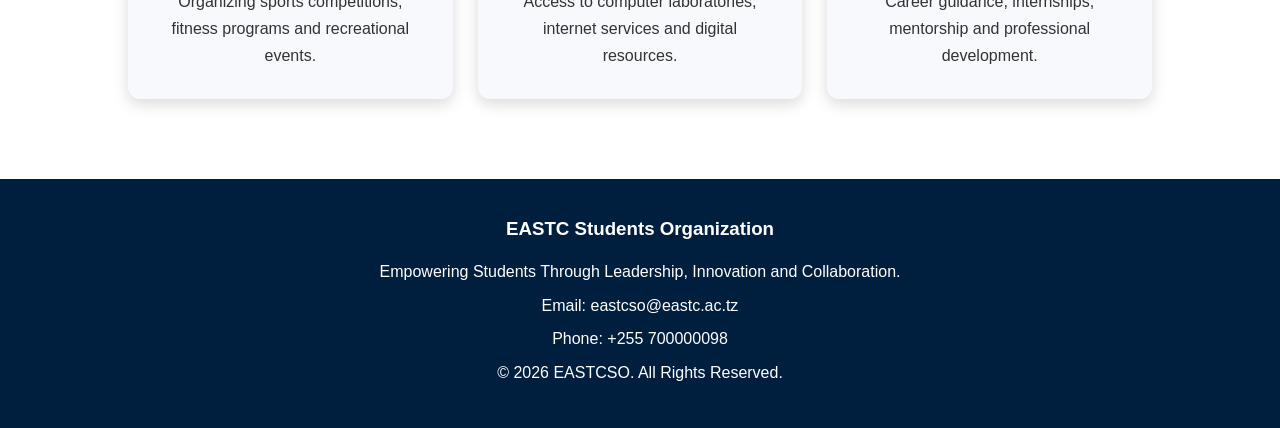
<file: services.html>
<!DOCTYPE html>
<html lang="en">
<head>

    <meta charset="UTF-8">
    <meta name="viewport" content="width=device-width, initial-scale=1.0">

    <title>EASTCSO | Home</title>

    <link rel="stylesheet" href="css/style.css">

    <link rel="stylesheet"
    href="https://cdnjs.cloudflare.com/ajax/libs/font-awesome/6.6.0/css/all.min.css">

</head>

<body>

<!--================== HEADER ==================-->

<header>

    <div class="logo">

        <img src="images/logo.webp" alt="EASTC Logo">

        <div class="logo-text">

            <h2>EASTCSO</h2>

            <p>Eastern Africa Statistical Training Centre</p>

        </div>

    </div>

    <nav>

        <ul>

            <li><a href="index.html">Home</a></li>

            <li><a href="about.html">About</a></li>

            <li><a href="leaders.html">Leaders</a></li>

            <li><a href="events.html">Events</a></li>

            <li><a href="announcements.html">Announcements</a></li>

            <li><a href="services.html">Services</a></li>

            <li><a href="gallery.html">Gallery</a></li>

            <li><a href="contact.html">Contact</a></li>

        </ul>

    </nav>

</header>
<!--================== HERO SECTION ==================-->

<section class="hero services-hero">

    <div class="overlay">

        <div class="hero-content">

            <h1>Student Services</h1>

            <p>

                EASTCSO provides a variety of services to support
                students academically, socially and professionally.

            </p>

            <a href="#services-list" class="btn">

                Explore Services

            </a>

        </div>

    </div>

</section>

<!--================== SERVICES ==================-->

<section class="services" id="services-list">

    <h2>Our Student Services</h2>

    <p class="service-intro">

        EASTCSO is committed to providing quality services that improve
        students' academic experience, welfare and leadership development.

    </p>

    <div class="services-container">

        <div class="service-card">

            <i class="fa-solid fa-graduation-cap"></i>

            <h3>Academic Support</h3>

            <p>

                Assistance with academic programs, seminars,
                workshops and student learning activities.

            </p>

        </div>

        <div class="service-card">

            <i class="fa-solid fa-heart"></i>

            <h3>Student Welfare</h3>

            <p>

                Supporting students' well-being and addressing
                welfare-related concerns.

            </p>

        </div>

        <div class="service-card">

            <i class="fa-solid fa-users"></i>

            <h3>Student Clubs</h3>

            <p>

                Encouraging participation in clubs,
                associations and leadership activities.

            </p>

        </div>

        <div class="service-card">

            <i class="fa-solid fa-futbol"></i>

            <h3>Sports & Recreation</h3>

            <p>

                Organizing sports competitions,
                fitness programs and recreational events.

            </p>

        </div>

        <div class="service-card">

            <i class="fa-solid fa-laptop"></i>

            <h3>ICT Services</h3>

            <p>

                Access to computer laboratories,
                internet services and digital resources.

            </p>

        </div>

        <div class="service-card">

            <i class="fa-solid fa-briefcase"></i>

            <h3>Career Development</h3>

            <p>

                Career guidance, internships,
                mentorship and professional development.

            </p>

        </div>

    </div>

</section>

<!--================== FOOTER ==================-->

<footer>

    <h3>EASTC Students Organization</h3>

    <p>

        Empowering Students Through Leadership,
        Innovation and Collaboration.

    </p>

    <p>

        Email:
        eastcso@eastc.ac.tz

    </p>

    <p>

        Phone:
        +255 700000098

    </p>

    <p>

        &copy; 2026 EASTCSO.
        All Rights Reserved.

    </p>

</footer>

</body>
</html>
</file>
<file: css/style.css>
*{
    margin:0;
    padding:0;
    box-sizing:border-box;
}

body{
    font-family:Arial, Helvetica, sans-serif;
    background:#f5f5f5;
    color:#333;
    line-height:1.6;
}

a{
    text-decoration:none;
}

ul{
    list-style:none;
}

header{
    background:#003366;
    color:white;
    display:flex;
    justify-content:space-between;
    align-items:center;
    padding:15px 50px;
}

.logo{
    display:flex;
    align-items:center;
}

.logo img{
    width:60px;
    height:60px;
    margin-right:15px;
}

.logo-text h2{
    font-size:28px;
}

.logo-text p{
    font-size:13px;
}

nav ul{
    display:flex;
    gap:20px;
}

nav ul li a{
    color:white;
    font-weight:bold;
    transition:0.3s;
}

nav ul li a:hover{
    color:#FFD700;
}

.hero{
    background:url("../images/hero.jfif");
    background-size:cover;
    background-position:center;
    height:90vh;
}

.overlay{
    width:100%;
    height:100%;
    background:rgba(0,0,0,0.55);
    display:flex;
    justify-content:center;
    align-items:center;
    text-align:center;
}

.hero-content{
    color:white;
    width:70%;
}

.hero-content h1{
    font-size:55px;
    margin-bottom:20px;
}

.hero-content p{
    font-size:22px;
    margin-bottom:30px;
}

.btn{
    display:inline-block;
    background:#FFD700;
    color:#003366;
    padding:15px 35px;
    border-radius:6px;
    font-size:18px;
    font-weight:bold;
}

.btn:hover{
    background:white;
}

/*============================
ABOUT SECTION
============================*/

.about{

    padding:80px 10%;

    background:#ffffff;

}

.about-container{

    display:grid;

    grid-template-columns:1fr 2fr;

    gap:50px;

    align-items:center;

}

.about-image{

    text-align:center;

}

.about-image img{

    width:220px;

    max-width:100%;

    border-radius:10px;

    box-shadow:0 5px 20px rgba(0,0,0,.2);

}

.about-content{

    text-align:left;

}

.about-content h2{

    color:#003366;

    font-size:38px;

    margin-bottom:20px;

}

.about-content h3{

    color:#003366;

    margin-top:25px;

    margin-bottom:10px;

}

.about-content p{

    font-size:17px;

    line-height:1.8;

    text-align:justify;

}

.about-content ul{

    margin-top:15px;

    padding-left:20px;

}

.about-content ul li{

    list-style:disc;

    margin-bottom:10px;

    font-size:17px;

}



.values{
    background:#eef4ff;
    padding:70px;
    text-align:center;
}

.values h2{
    margin-bottom:40px;
    color:#003366;
}

.value-container{
    display:flex;
    justify-content:center;
    gap:20px;
    flex-wrap:wrap;
}

.card{
    width:250px;
    background:white;
    padding:25px;
    border-radius:10px;
    box-shadow:0 5px 15px rgba(0,0,0,0.2);
}

.card i{
    font-size:40px;
    color:#003366;
    margin-bottom:15px;
}

.card h3{
    margin-bottom:10px;
}

.stats{
    background:#003366;
    color:white;
    display:flex;
    justify-content:space-around;
    flex-wrap:wrap;
    padding:60px;
}

.stat{
    text-align:center;
}

.stat h2{
    font-size:42px;
}

footer{
    background:#001f3f;
    color:white;
    text-align:center;
    padding:35px;
}

footer h3{
    margin-bottom:15px;
}

footer p{
    margin:8px 0;
}
/*====================================
LEADERSHIP SECTION
====================================*/

.leaders{

    padding:80px 10%;

    background:greenyellow;

    text-align:center;

}

.leaders h2{

    font-size:38px;

    color:#003366;

    margin-bottom:20px;

}

.leader-intro{

    max-width:900px;

    margin:auto;

    margin-bottom:40px;

    font-size:18px;

    line-height:1.8;

}

.leaders-container{

    display:flex;

    justify-content:center;

    align-items:center;

}

.leaders-container img{

    width:100%;

    max-width:900px;

    border-radius:15px;

    box-shadow:0 10px 25px rgba(0,0,0,.25);

    transition:.4s;

}

.leaders-container img:hover{

    transform:scale(1.02);

}

/*========================
EVENTS
========================*/

.events{

    padding:80px 10%;

    background:#f8f9fc;

}

.events h2{

    text-align:center;

    color:#003366;

    margin-bottom:40px;

    font-size:38px;

}

.events-container{

    display:grid;

    grid-template-columns:repeat(auto-fit,minmax(300px,1fr));

    gap:25px;

}

.event-card{

    background:white;

    padding:25px;

    border-radius:10px;

    box-shadow:0 5px 15px rgba(0,0,0,.15);

    transition:.3s;

}

.event-card:hover{

    transform:translateY(-8px);

}

.event-card h3{

    color:#003366;

    margin-bottom:15px;

}

.event-card p{

    margin-bottom:10px;

}

.events-hero{

    background:url("../images/event.jpg");

    background-size:cover;

    background-position:center;
     height:90vh;
}

/*========================
ANNOUNCEMENTS
========================*/

.announcements{

    padding:80px 10%;

    background:#eef4ff;

}

.announcements h2{

    text-align:center;

    color:#003366;

    margin-bottom:40px;

    font-size:38px;

}

.announcement-container{

    display:grid;

    grid-template-columns:repeat(auto-fit,minmax(320px,1fr));

    gap:25px;

}

.announcement-card{

    background:white;

    padding:25px;

    border-radius:10px;

    box-shadow:0 5px 15px rgba(0,0,0,.15);

    transition:.3s;

}

.announcement-card:hover{

    transform:translateY(-8px);

}

.announcement-card h3{

    color:#003366;

    margin-bottom:15px;

}

.announcements-hero{

    background:url("../images/announce.jpg");

    background-size:cover;

    background-position:center 25%;

    background-repeat:no-repeat;

    height:90vh;

}

/*========================
SERVICES
========================*/

.services{

    padding:80px 10%;

    background:#ffffff;

    text-align:center;

}

.services h2{

    color:#003366;

    font-size:38px;

    margin-bottom:20px;

}

.service-intro{

    max-width:850px;

    margin:0 auto 40px;

    font-size:18px;

    line-height:1.8;

}

.services-container{

    display:grid;

    grid-template-columns:repeat(auto-fit,minmax(280px,1fr));

    gap:25px;

}

.service-card{

    background:#f8f9fc;

    padding:30px;

    border-radius:12px;

    box-shadow:0 5px 15px rgba(0,0,0,.15);

    transition:.3s;

}

.service-card:hover{

    transform:translateY(-8px);

}

.service-card i{

    font-size:45px;

    color:#003366;

    margin-bottom:20px;

}

.service-card h3{

    margin-bottom:15px;

    color:#003366;

}

.service-card p{

    line-height:1.7;

}

.services-hero{

    background:url("../images/services.jfif");

    background-size:cover;

    background-position:center;

    background-repeat:no-repeat;

}

/*========================
GALLERY
========================*/

.gallery{

    padding:80px 10%;

    background:#ffffff;

    text-align:center;

}

.gallery h2{

    font-size:38px;

    color:#003366;

    margin-bottom:20px;

}

.gallery-text{

    max-width:800px;

    margin:auto;

    margin-bottom:40px;

    font-size:18px;

}

.gallery-container{

    display:grid;

    grid-template-columns:repeat(auto-fit,minmax(280px,1fr));

    gap:20px;

}

.gallery-container img{

    width:100%;

    height:250px;

    object-fit:cover;

    border-radius:10px;

    transition:.4s;

    box-shadow:0 5px 15px rgba(0,0,0,.2);

}

.gallery-container img:hover{

    transform:scale(1.05);

}

.gallery-hero{

    background:url("../images/pic7.jfif");

    background-size:cover;

    background-position:center;

    background-repeat:no-repeat;

}

/*========================
CONTACT HERO
========================*/

.contact-hero{

    background: url("../images/reachus.jfif");

    background-size: cover;

    background-position: center;

    background-repeat: no-repeat;

    height: 90vh;

}
.contact{

    padding:80px 10%;

    background:#f8f9fc;

}

.contact h2{

    text-align:center;

    color:#003366;

    font-size:38px;

    margin-bottom:20px;

}

.contact-intro{

    text-align:center;

    max-width:800px;

    margin:0 auto 50px;

    font-size:18px;

}

.contact-container{

    display:grid;

    grid-template-columns:1fr 1fr;

    gap:40px;

}

.contact-info{

    background:white;

    padding:35px;

    border-radius:10px;

    box-shadow:0 5px 15px rgba(0,0,0,.15);

}

.contact-form{

    background:white;

    padding:35px;

    border-radius:10px;

    box-shadow:0 5px 15px rgba(0,0,0,.15);

}

.contact-form input,
.contact-form textarea{

    width:100%;

    padding:15px;

    margin-bottom:20px;

    border:1px solid #ccc;

    border-radius:6px;

    font-size:16px;

}

.contact-form textarea{

    resize:none;

}

.contact-form button{

    border:none;

    cursor:pointer;

}

/*====================================
LOGIN PAGE
====================================*/

.login-page{

    height:100vh;

    display:flex;

    justify-content:center;

    align-items:center;

    background:#f5f7fa;

}

.login-box{

    width:420px;

    background:white;

    padding:40px;

    border-radius:12px;

    box-shadow:0 10px 30px rgba(0,0,0,.2);

    text-align:center;

}

.login-box img{

    width:90px;

    margin-bottom:20px;

}

.login-box h2{

    color:#003366;

    margin-bottom:10px;

}

.login-box p{

    color:#555;

    margin-bottom:20px;

}

.login-box input{

    width:100%;

    padding:15px;

    margin-bottom:20px;

    border:1px solid #ccc;

    border-radius:6px;

    font-size:16px;

    outline:none;

}

.login-box input:focus{

    border:2px solid #003366;

}

.login-box button{

    width:100%;

    padding:15px;

    background:#003366;

    color:white;

    border:none;

    border-radius:6px;

    font-size:18px;

    cursor:pointer;

    transition:.3s;

}

.login-box button:hover{

    background:#00509d;

}

#message{

    margin-top:15px;

    font-weight:bold;

}

/*=====================================
ADMIN DASHBOARD
=====================================*/

.admin-container{

    display:flex;

    min-height:100vh;

}

.sidebar{

    width:270px;

    background:#003366;

    color:white;

    padding:30px;

}

.admin-logo{

    text-align:center;

    margin-bottom:40px;

}

.admin-logo img{

    width:90px;

    margin-bottom:10px;

}

.admin-logo h2{

    margin-bottom:5px;

}

.sidebar ul{

    list-style:none;

}

.sidebar ul li{

    margin-bottom:20px;

}

.sidebar ul li a{

    color:white;

    text-decoration:none;

    font-size:18px;

    display:block;

    transition:.3s;

}

.sidebar ul li a:hover{

    color:#FFD700;

}

.admin-content{

    flex:1;

    padding:40px;

    background:#f4f7fc;

}

.admin-content h1,
.admin-content h2{

    color:#003366;

    margin-bottom:20px;

}

#eventForm,
#announcementForm{

    display:flex;

    flex-direction:column;

    gap:15px;

    margin-bottom:30px;

}

#eventForm input,
#eventForm textarea,
#announcementForm input,
#announcementForm textarea{

    padding:15px;

    border:1px solid #ccc;

    border-radius:6px;

    font-size:16px;

}

#eventForm button,
#announcementForm button{

    background:#003366;

    color:white;

    border:none;

    padding:15px;

    border-radius:6px;

    cursor:pointer;

}

#eventForm button:hover,
#announcementForm button:hover{

    background:#00509d;

}

/*=====================================
RESPONSIVE DESIGN
=====================================*/

@media screen and (max-width:768px){

header{
    flex-direction:column;
    padding:20px;
    text-align:center;
}

.logo{
    flex-direction:column;
}

.logo img{
    margin-right:0;
    margin-bottom:10px;
}

nav ul{
    flex-direction:column;
    gap:12px;
    margin-top:20px;
}

.hero,
.events-hero,
.announcements-hero,
.services-hero,
.gallery-hero,
.contact-hero{
    height:60vh;
}

.hero-content{
    width:90%;
}

.hero-content h1{
    font-size:32px;
}

.hero-content p{
    font-size:17px;
}

.about-container{
    grid-template-columns:1fr;
    text-align:center;
}

.about-content{
    text-align:left;
}

.values{
    padding:40px 20px;
}

.stats{
    flex-direction:column;
    gap:30px;
}

.leaders{
    padding:50px 20px;
}

.events,
.announcements,
.services,
.gallery,
.contact{
    padding:50px 20px;
}

.events-container,
.announcement-container,
.services-container,
.gallery-container{
    grid-template-columns:1fr;
}

.contact-container{
    grid-template-columns:1fr;
}

.login-box{
    width:95%;
    padding:25px;
}

.admin-container{
    flex-direction:column;
}

.sidebar{
    width:100%;
    padding:20px;
}

.sidebar ul{
    display:flex;
    flex-wrap:wrap;
    justify-content:center;
    gap:15px;
}

.sidebar ul li{
    margin-bottom:0;
}

.admin-content{
    padding:20px;
}

#eventForm input,
#eventForm textarea,
#announcementForm input,
#announcementForm textarea{
    width:100%;
}

img{
    max-width:100%;
    height:auto;
}

}
</file>
